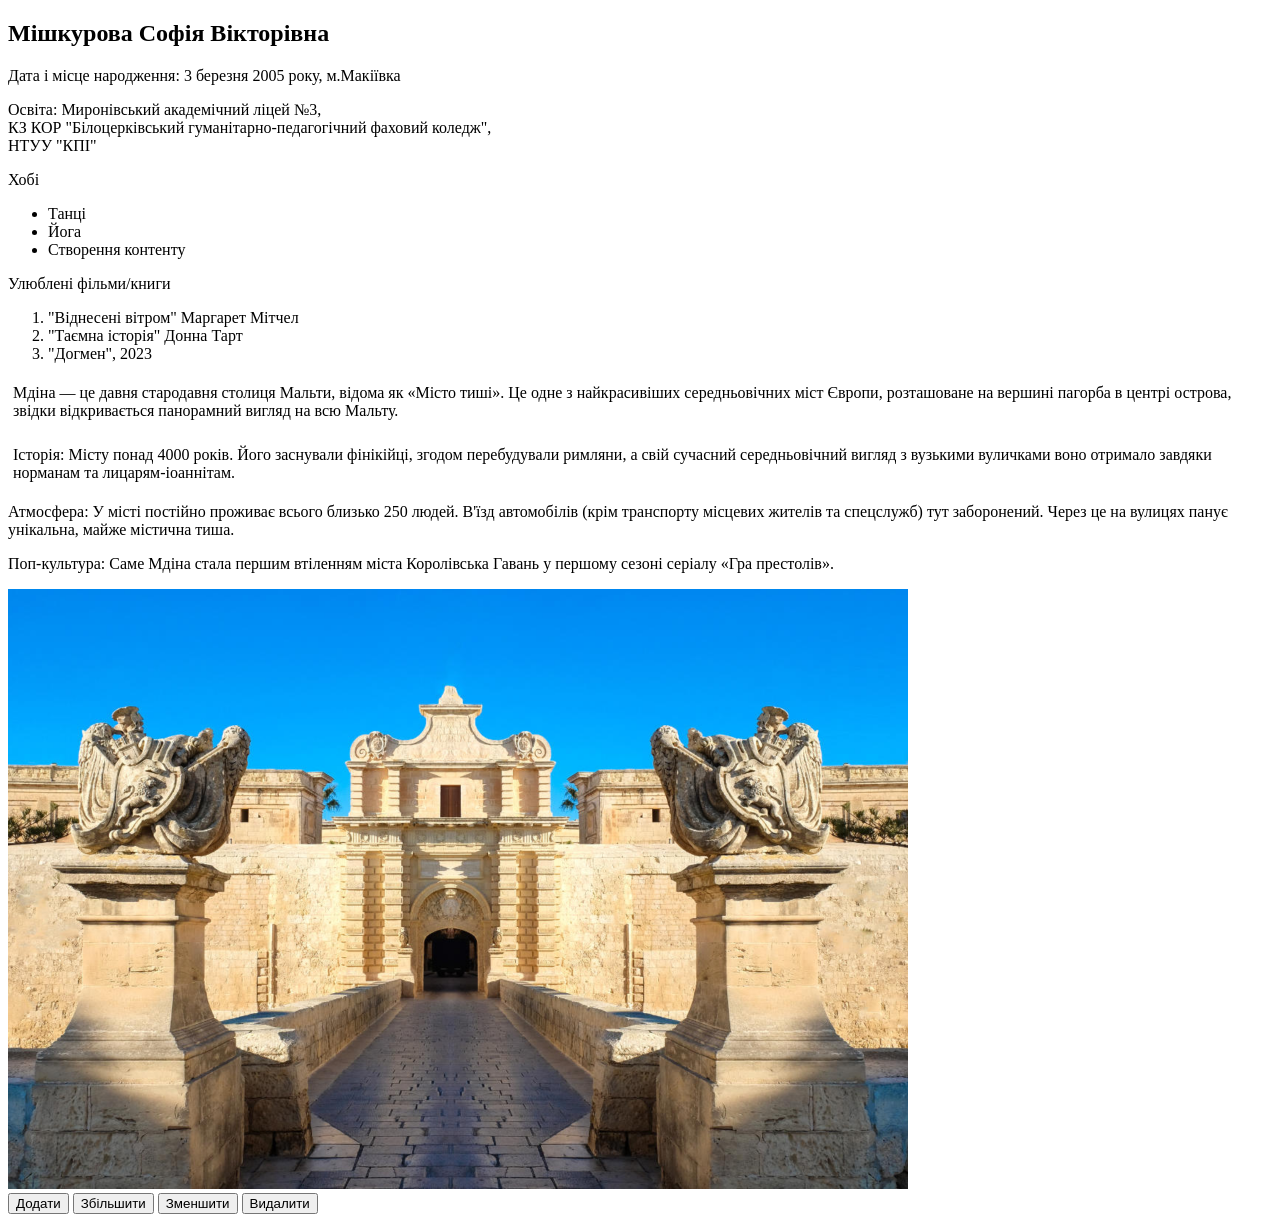
<file: lab1/index.html>
<!doctype html>
<html lang="en">
  <head>
    <meta charset="UTF-8" />
    <meta name="viewport" content="width=device-width, initial-scale=1.0" />
    <meta name="keywords" content="Лабораторна робота №1, ІС-44, Мішкурова" />
    <meta
      name="description"
      content="Звітна сторінка з лабораторної роботи №4 студентки групи ІС-44 Софії Мішкурової"
    />
    <title>Мішкурова С.В. ІС-44 Вар.147</title>
    <link rel="stylesheet" href="style.css" />
  </head>
  <body>
    <h2><b>Мішкурова Софія Вікторівна</b></h2>
    <p>Дата і місце народження: 3 березня 2005 року, м.Макіївка</p>
    <p>
      Освіта: Миронівський академічний ліцей №3,<br />
      КЗ КОР "Білоцерківський гуманітарно-педагогічний фаховий коледж",<br />
      НТУУ "КПІ"
    </p>
    <p>Хобі</p>
    <ul>
      <li>Танці</li>
      <li>Йога</li>
      <li>Створення контенту</li>
    </ul>
    <p>Улюблені фільми/книги</p>
    <ol>
      <li>"Віднесені вітром" Маргарет Мітчел</li>
      <li>"Таємна історія" Донна Тарт</li>
      <li>"Догмен", 2023</li>
    </ol>
    <p id="target-element-8">
      Мдіна — це давня стародавня столиця Мальти, відома як «Місто тиші». Це
      одне з найкрасивіших середньовічних міст Європи, розташоване на вершині
      пагорба в центрі острова, звідки відкривається панорамний вигляд на всю
      Мальту.
    </p>
    <p class="target-element-9">
      Історія: Місту понад 4000 років. Його заснували фінікійці, згодом
      перебудували римляни, а свій сучасний середньовічний вигляд з вузькими
      вуличками воно отримало завдяки норманам та лицарям-іоаннітам.
    </p>
    <p>
      Атмосфера: У місті постійно проживає всього близько 250 людей. В'їзд
      автомобілів (крім транспорту місцевих жителів та спецслужб) тут
      заборонений. Через це на вулицях панує унікальна, майже містична тиша.
    </p>
    <p>
      Поп-культура: Саме Мдіна стала першим втіленням міста Королівська Гавань у
      першому сезоні серіалу «Гра престолів».
    </p>
    <div id="image-container">
      <a
        href="https://minerva-suites.com/uk/complete-guide-how-to-visit-mdina-malta/"
        class="image-link"
      >
        <img
          class="city-image"
          src="mdina.png"
          alt="Мдіна"
          style="width: 900px; height: auto"
        />
      </a>
    </div>
    <div class="controls">
      <button id="add-btn">Додати</button>
      <button id="increase-btn">Збільшити</button>
      <button id="decrease-btn">Зменшити</button>
      <button id="delete-btn">Видалити</button>
    </div>
    <script src="script.js"></script>
  </body>
</html>
</file>
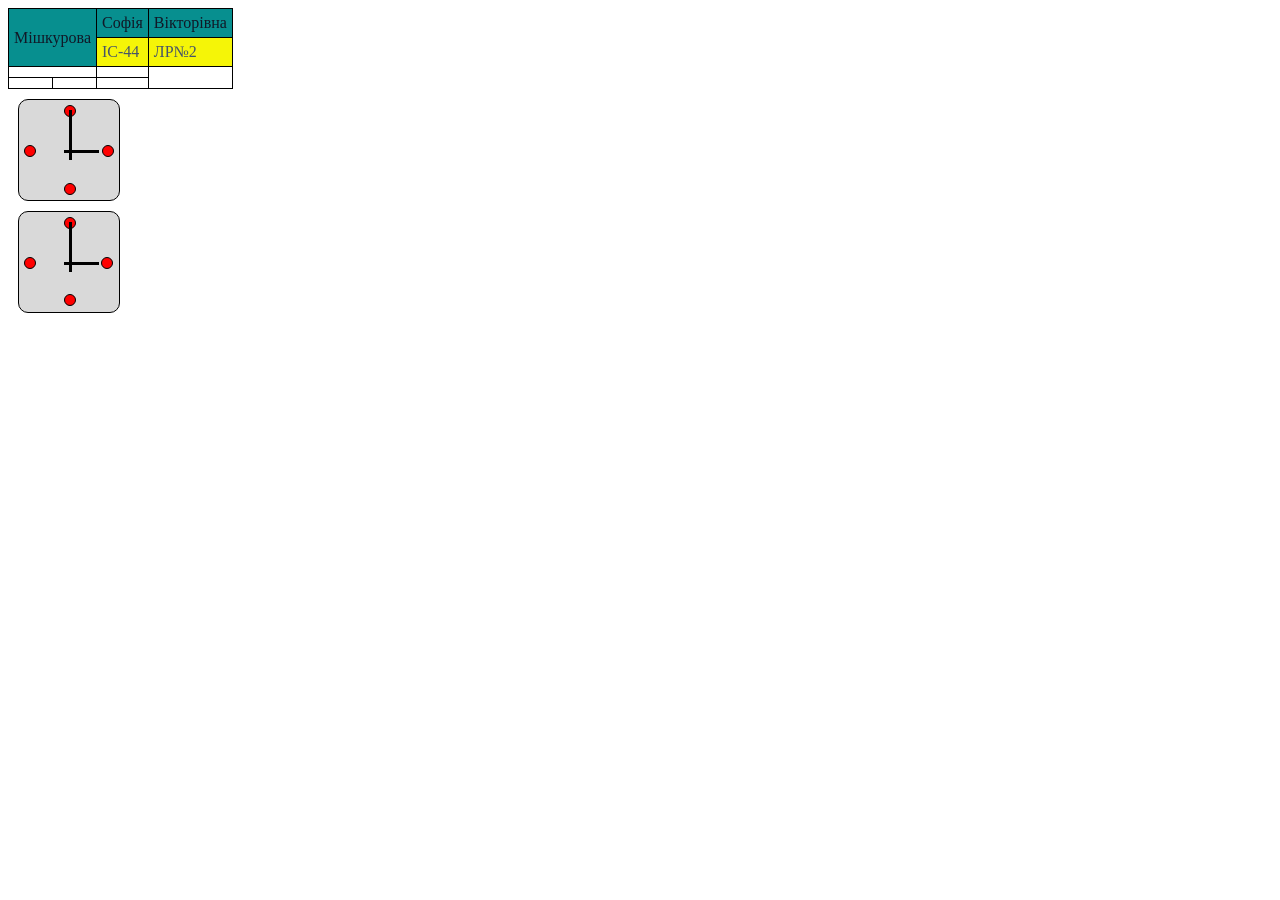
<file: lab2/index.html>
<!doctype html>
<html lang="en">
  <head>
    <link rel="stylesheet" href="style.css" />
    <meta charset="UTF-8" />
    <meta name="viewport" content="width=device-width, initial-scale=1.0" />
    <title>Document</title>
    <style>

      table,
      td {
        border: 1px solid black;
        border-collapse: collapse;
      }
      td {
        padding: 5px;
      }
      .first {
        background-color: #078f8f;
        color: #111827;
      }
      .first:hover {
        background-color: #111827;
        color: #078f8f;
      }
      .second{background-color: #f5f507; color:#475569}
      .second:hover{background-color:#475569; color:#f5f507}
    </style>
  </head>
  <body>
    <table>
      <tr class="first">
        <td rowspan="2" colspan="2">Мішкурова</td>
        <td>Софія</td>
        <td>Вікторівна</td>
      </tr>

      <tr class="second">
        <td>ІС-44</td>
        <td>ЛР№2</td>
      </tr>

    <tr><td colspan="2"></td>
      <td></td>
      <td rowspan="2" colspan="2"></td></tr>
  </tr>

  <tr>
    <td></td>
    <td></td>
    <td></td>
    </td>
    </table>

    <div class="firstFigur">
<div class="square">
  <div class="circles firstCircleOne"></div>
  <div class="circles firstCircleTwo"></div>
  <div class="circles firstCircleThree"></div>
  <div class="circles firstCircleFour"></div>

  <div class="lines firstLineOne"></div>
  <div class="lines firstLineTwo"></div>
  </div>
</div>

    <div class="secondFigur">
      <div class="square">
      <div class="circles secondcircleOne"></div>
      <div class="circles secondcircleTwo"></div>
      <div class="circles secondcircleThree"></div>
      <div class="circles secondcircleFour"></div>

      <div class="lines secondLineOne"></div>
      <div class="lines secondLineTwo"></div>
  </div>
  </div>
</body>
</html>
</file>
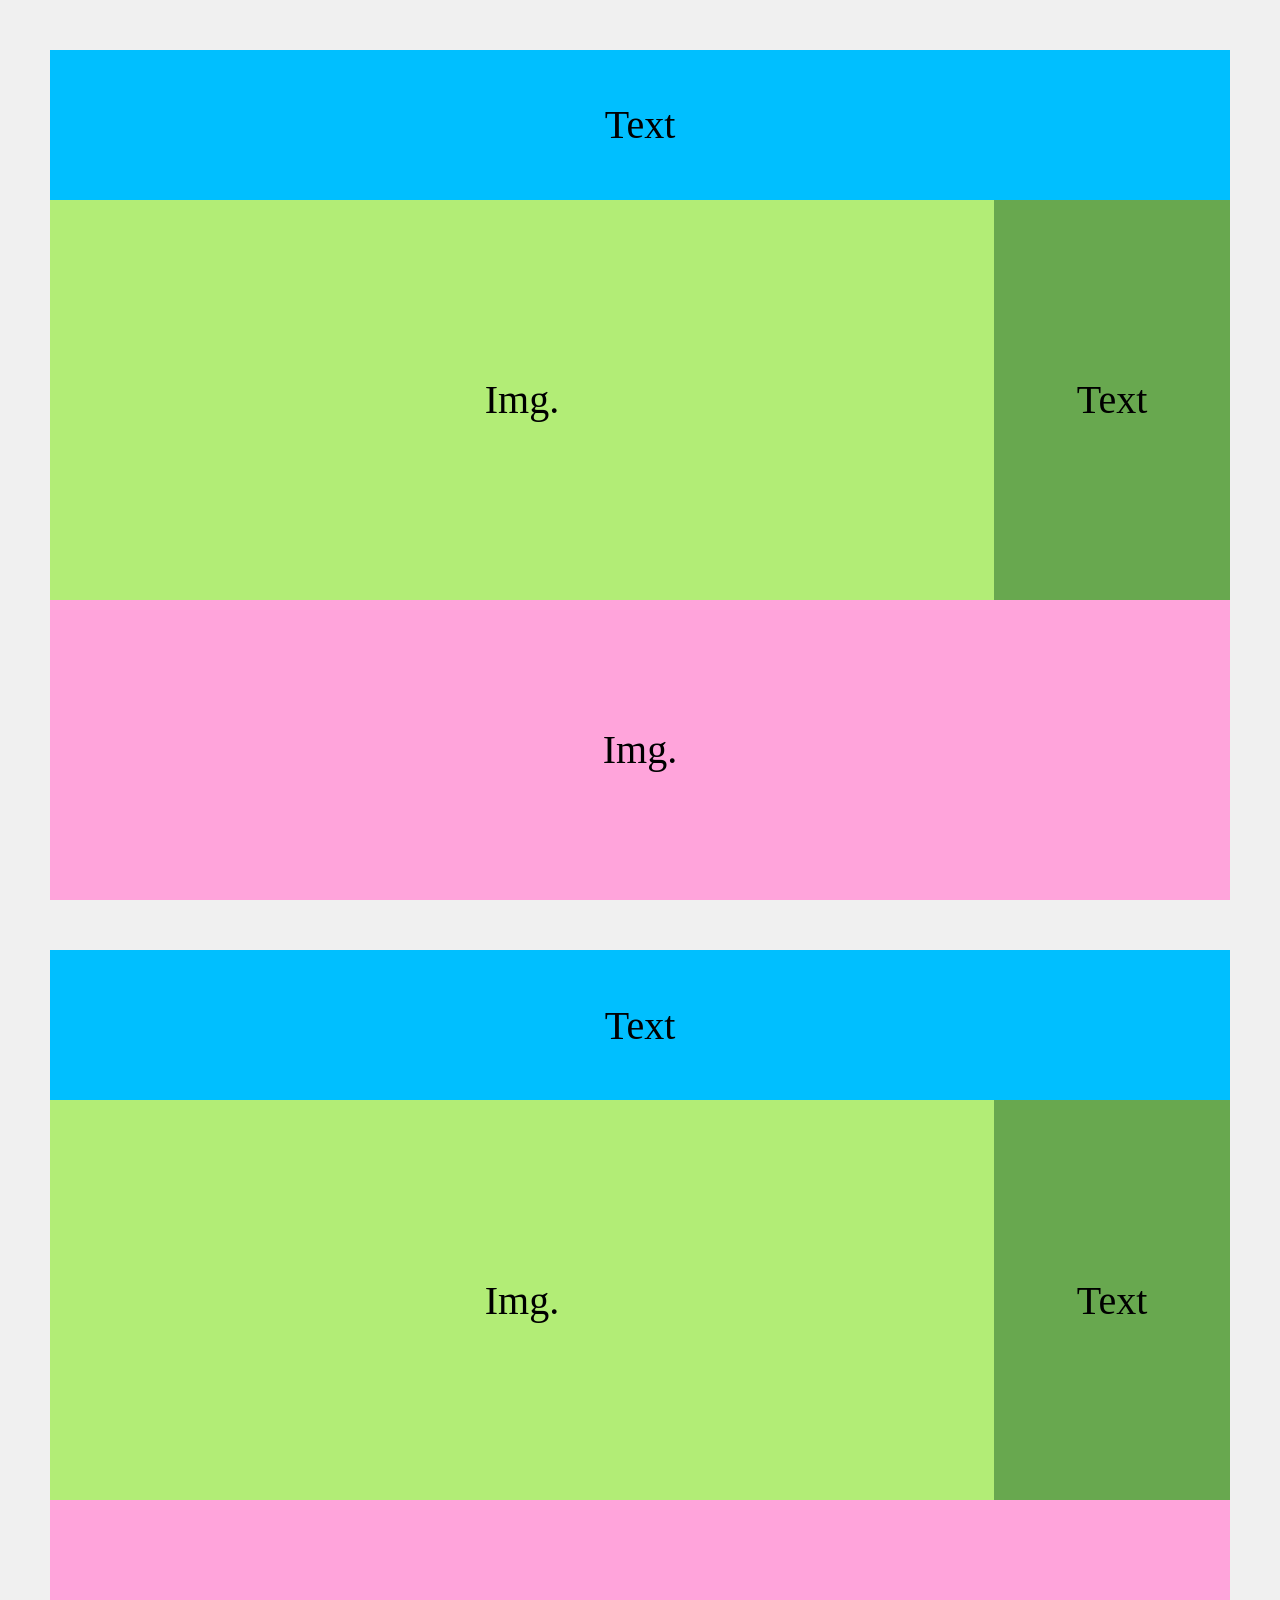
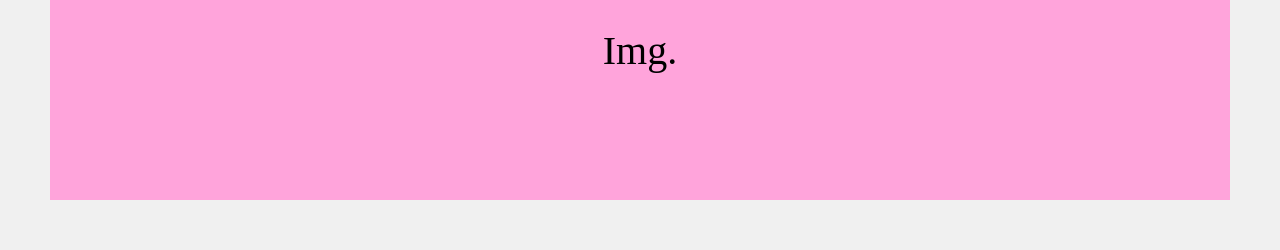
<file: lab3/index.html>
<!doctype html>
<html lang="en">
  <head>
    <meta charset="UTF-8" />
    <meta name="viewport" content="width=device-width, initial-scale=1.0" />
    <link rel="stylesheet" href="style.css" />
    <title>
      Мішкурова Софія, група ІС-44, Лабораторна робота №3, Варіант 7
    </title>
  </head>
  <!-- FLOAT -->
  <body>
    <div class="conteiner">
      <div class="header">Text</div>
      <div class="content">
        <div class="img">Img.</div>
        <div class="text">Text</div>
      </div>
      <div class="footer">Img.</div>
    </div>
    <!-- FLEX -->
    <div class="conteiner2">
      <div class="header2">Text</div>
      <div class="content2">
        <div class="img2">Img.</div>
        <div class="text2">Text</div>
      </div>
      <div class="footer2">Img.</div>
    </div>
  </body>
</html>
</file>
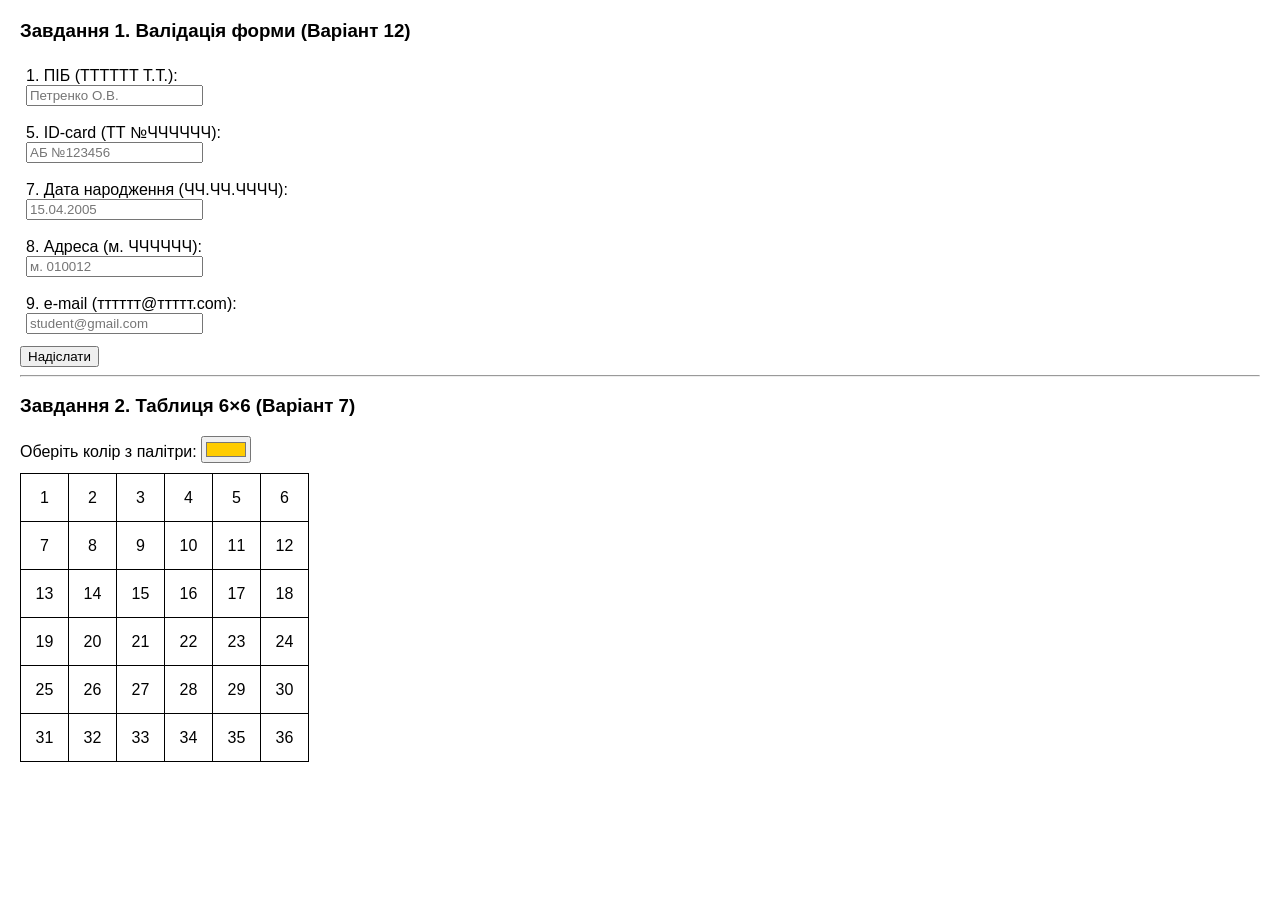
<file: lab5/index.html>
<!doctype html>
<html lang="en">
  <head>
    <meta charset="UTF-8" />
    <meta name="viewport" content="width=device-width, initial-scale=1.0" />
    <meta name="keywords" content="Лабораторна робота №5, ІС-44, Мішкурова" />
    <meta
      name="description"
      content="Звітна сторінка з лабораторної роботи №5 студентки групи ІС-44 Софії Мішкурової"
    />
    <link rel="stylesheet" href="style.css" />
    <title>Мішкурова С.В. ІС-44 Вар.7</title>
    <script src="data.js" defer></script>
  </head>
  <body>
<h3>Завдання 1. Валідація форми (Варіант 12)</h3>

    <form action="index.html" method="post">
      <!-- Поле 1: ПІБ ТТТТТТ Т.Т. -->
      <div class="form-row" id="row-pib">
        1. ПІБ (ТТТТТТ Т.Т.):<br />
        <input type="text" name="pib" value="" placeholder="Петренко О.В." />
      </div>

      <!-- Поле 5: ID-card ТТ №ЧЧЧЧЧЧ -->
      <div class="form-row" id="row-idcard">
        5. ID-card (ТТ №ЧЧЧЧЧЧ):<br />
        <input type="text" name="idcard" value="" placeholder="АБ №123456" />
      </div>

      <!-- Поле 7: Дата народження ЧЧ.ЧЧ.ЧЧЧЧ -->
      <div class="form-row" id="row-birthdate">
        7. Дата народження (ЧЧ.ЧЧ.ЧЧЧЧ):<br />
        <input type="text" name="birthdate" value="" placeholder="15.04.2005" />
      </div>

      <!-- Поле 8: Адреса м. ЧЧЧЧЧЧ -->
      <div class="form-row" id="row-address">
        8. Адреса (м. ЧЧЧЧЧЧ):<br />
        <input type="text" name="address" value="" placeholder="м. 010012" />
      </div>

      <!-- Поле 9: e-mail тттттт@ттттт.com -->
      <div class="form-row" id="row-email">
        9. e-mail (тттттт@ттттт.com):<br />
        <input type="text" name="email" value="" placeholder="student@gmail.com" />
      </div>

      <input type="hidden" name="hidden" value="ok" />
      <input
        type="submit"
        value="Надіслати"
        name="Submit"
        onclick="return Formdata(this.form)"
      />
    </form>

    <hr />

    <h3>Завдання 2. Таблиця 6×6 (Варіант 7)</h3>
    <label for="palette">Оберіть колір з палітри: </label>
    <input type="color" id="palette" value="#ffcc00" />
    <table id="myTable"></table>
  </body>
</html>
  </body>
</html>
</file>
<file: lab1/style.css>
#target-element-8,
.target-element-9 {
  cursor: pointer;
  padding: 5px;
  border-radius: 4px;
}
</file>
<file: lab2/style.css>
.square {
  position: relative;
  width: 100px;
  height: 100px;
  background-color: #d6d6d6e7;
  border: 1px solid black;
  border-radius: 10px;
  margin: 10px;
}

.circles {
  position: absolute;
  width: 10px;
  height: 10px;
  background-color: red;
  border-radius: 50%;
  border: 1px solid black;
}

.lines {
  position: absolute;
  background-color: black;
}

.circles.firstCircleOne {
  top: 5px;
  left: 45px;
}
.circles.firstCircleTwo {
  top: 45px;
  left: 5px;
}
.circles.firstCircleThree {
  bottom: 5px;
  left: 45px;
}
.circles.firstCircleFour {
  top: 45px;
  right: 5px;
}

.lines.firstLineOne {
  top: 50px;
  left: 45px;
  width: 35px;
  height: 3px;
}
.lines.firstLineTwo {
  top: 10px;
  left: 50px;
  height: 50px;
  width: 3px;
}

.circles.secondcircleOne {
  transform: translate(45px, 5px);
}
.circles.secondcircleTwo {
  transform: translate(5px, 45px);
}
.circles.secondcircleThree {
  transform: translate(45px, 82px);
}
.circles.secondcircleFour {
  transform: translate(82px, 45px);
}

.lines.secondLineOne {
  width: 35px;
  height: 3px;
  transform: translate(45px, 50px);
}
.lines.secondLineTwo {
  height: 50px;
  width: 3px;
  transform: translate(50px, 10px);
}
</file>
<file: lab3/style.css>
body {
  background-color: #f0f0f0;
  color: #000;
  text-align: center;
  margin: 50px;
  font-size: 40px;
}
.container {
  width: 1000px;
  margin: 0 auto;
  overflow: hidden;
}
.header {
  background-color: #00bfff;
  height: 150px;
  width: 100%;
  float: left;
  clear: both;
  line-height: 150px;
}
.content {
  background-color: #f0f0f0;
  width: 100%;
  float: left;
  overflow: hidden;
  line-height: 400px;
}
.img {
  background-color: #b2ed76;
  float: left;
  height: 400px;
  width: 80%;
}
.text {
  background-color: #68a84f;
  float: right;
  height: 400px;
  width: 20%;
}
.footer {
  background-color: #ffa4db;
  height: 300px;
  width: 100%;
  float: left;
  clear: both;
  line-height: 300px;
  margin-bottom: 50px;
}
.container2 {
  width: 100%;
  margin: 0 auto;
  display: flex;
  flex-direction: column;
}
.header2 {
  background-color: #00bfff;
  height: 150px;
  width: 100%;
  display: flex;
  align-items: center;
  justify-content: center;
}
.content2 {
  background-color: #f0f0f0;
  width: 100%;
  display: flex;
}

.img2 {
  background-color: #b2ed76;
  height: 400px;
  width: 80%;
  display: flex;
  align-items: center;
  justify-content: center;
}
.text2 {
  background-color: #68a84f;
  height: 400px;
  width: 20%;
  display: flex;
  align-items: center;
  justify-content: center;
}
.footer2 {
  background-color: #ffa4db;
  height: 300px;
  width: 100%;
  display: flex;
  align-items: center;
  justify-content: center;
}
</file>
<file: lab5/style.css>
body {
  font-family: sans-serif;
  margin: 20px;
}

.form-row {
  padding: 6px;
  margin-bottom: 6px;
}

.error {
  background-color: #ffe6e6;
  border: 1px solid red;
}

table {
  border-collapse: collapse;
  margin-top: 10px;
}

td {
  width: 45px;
  height: 45px;
  border: 1px solid #000;
  text-align: center;
  cursor: pointer;
}
</file>
